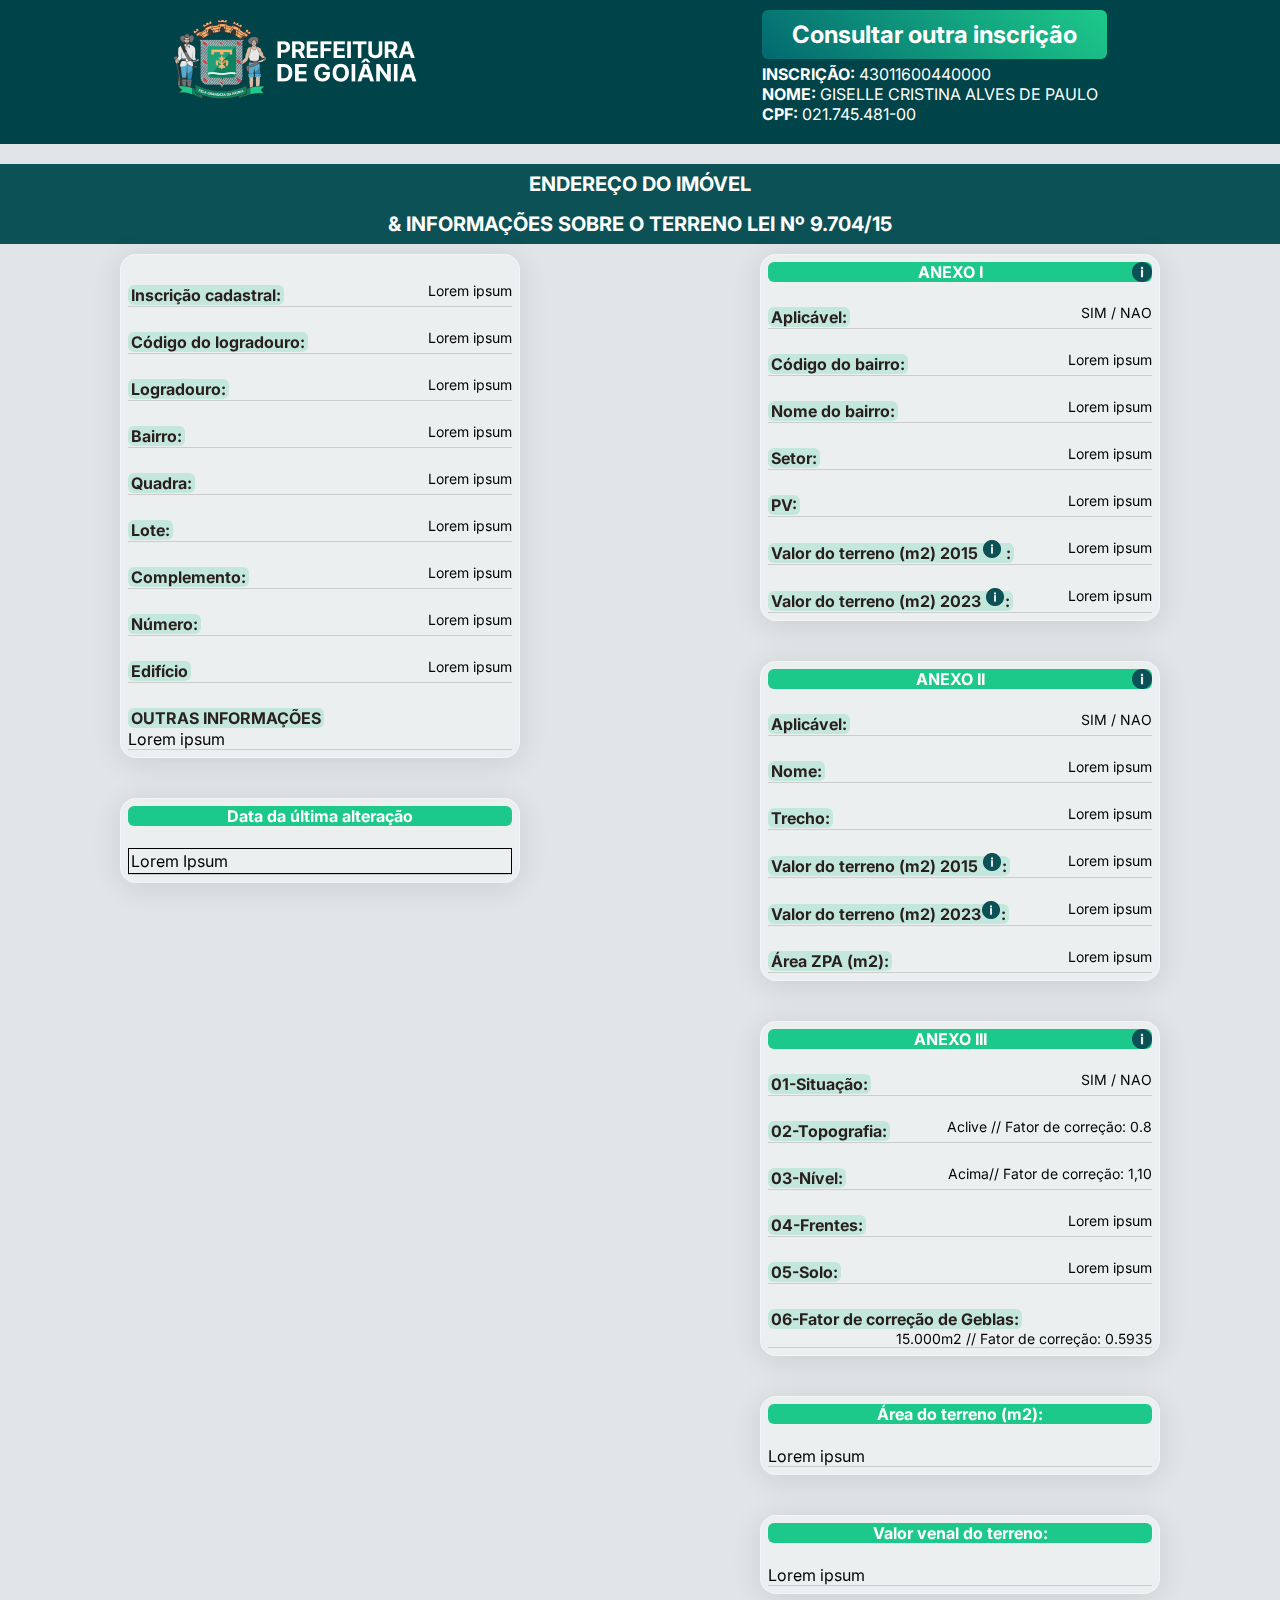
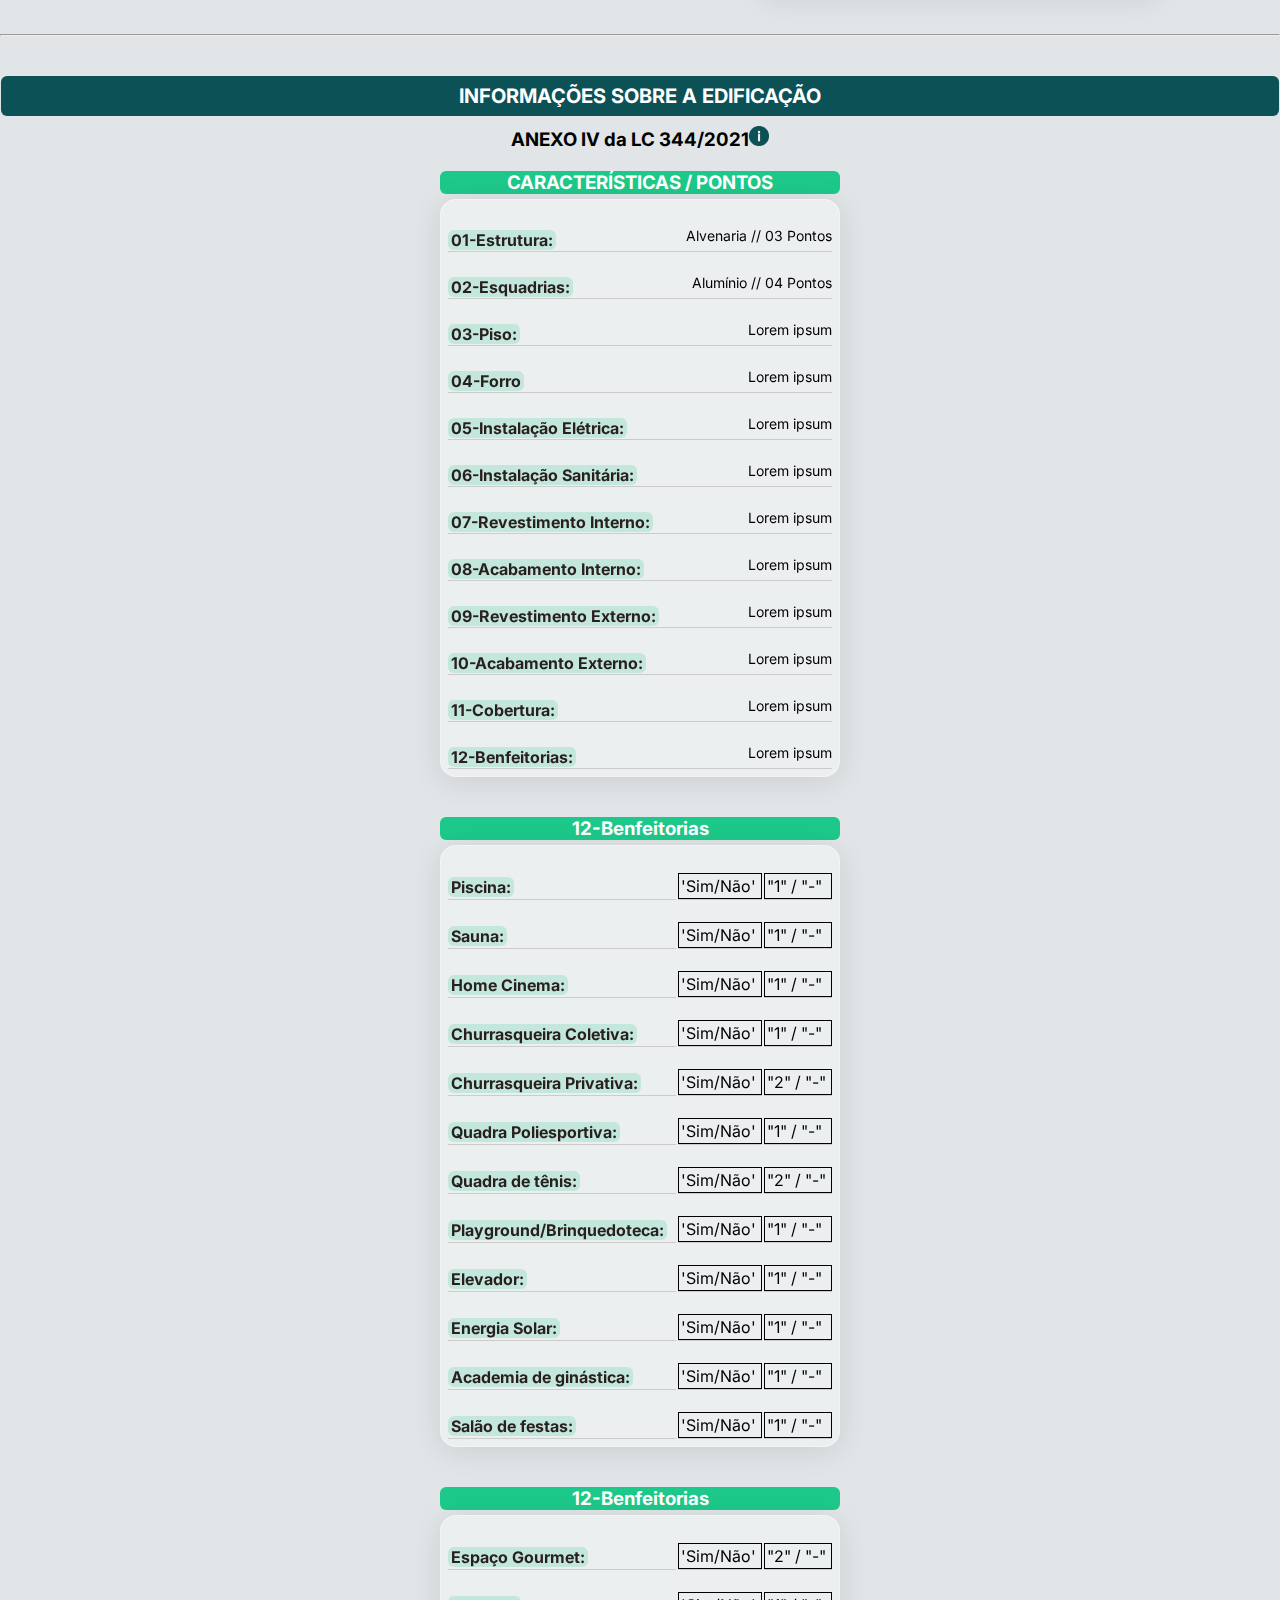
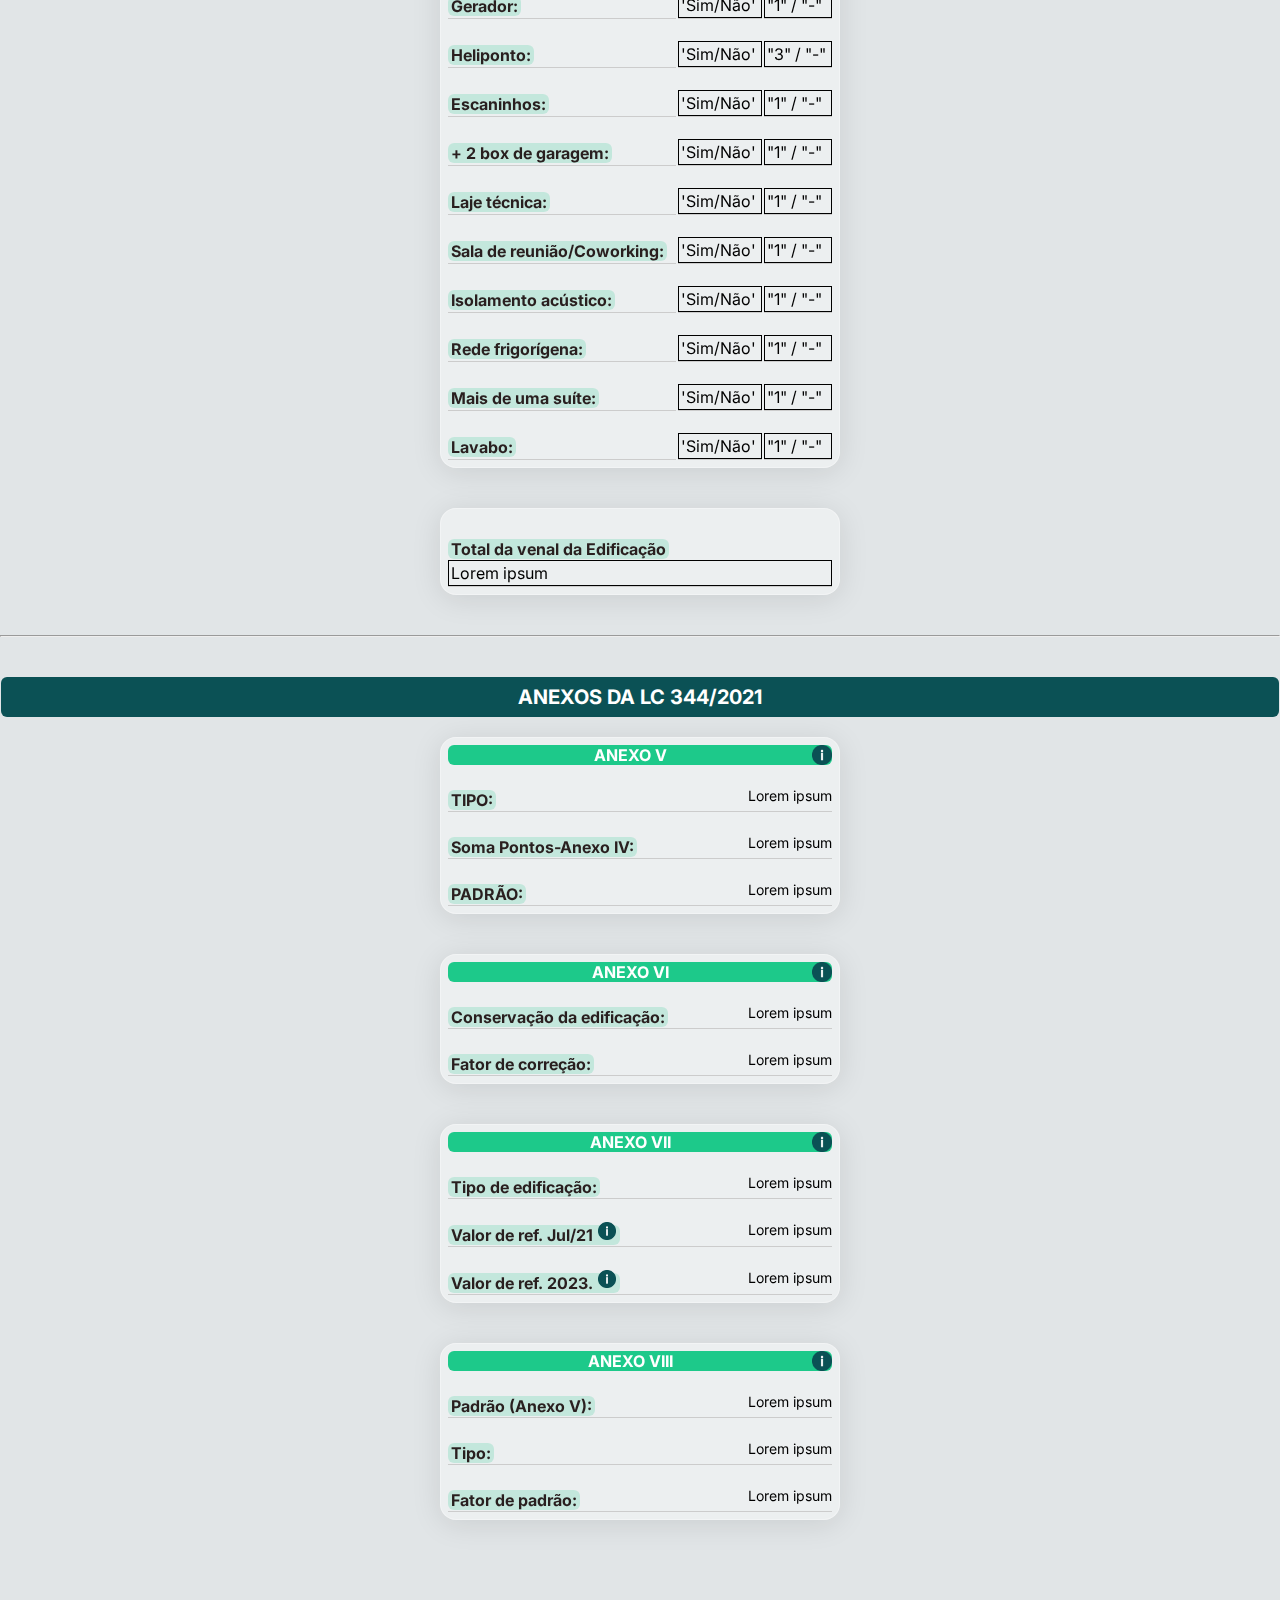
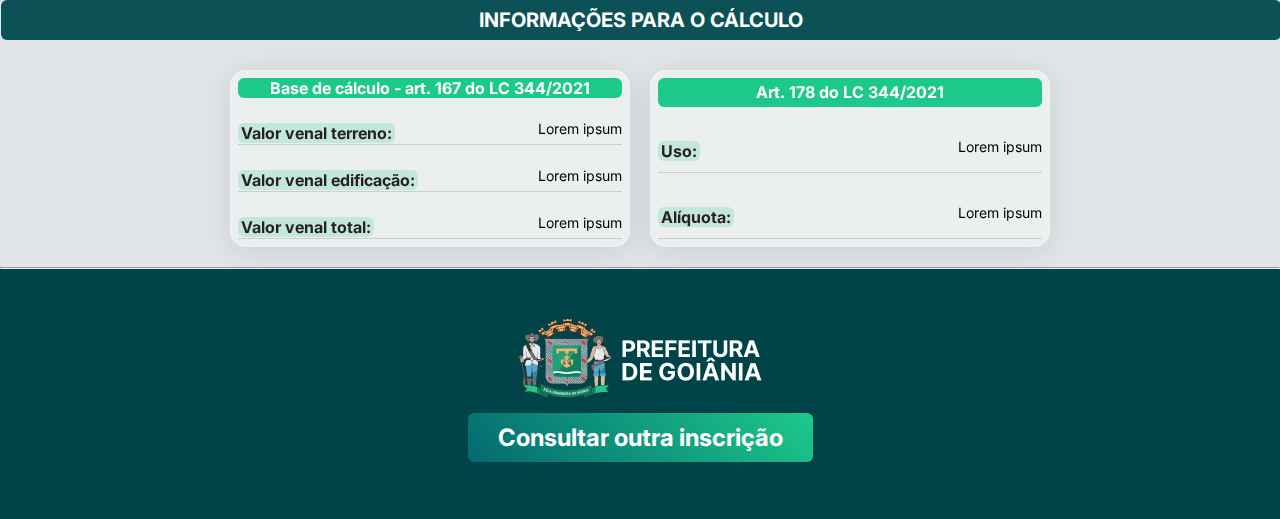
<file: index.html>
<!DOCTYPE html>
<html lang="pt-br">

<head>
    <meta charset="UTF-8">
    <meta http-equiv="X-UA-Compatible" content="IE=edge">
    <meta name="viewport" content="width=device-width, initial-scale=1.0">
    <link href="css/style.css" rel="stylesheet">
    <link rel="preconnect" href="https://fonts.googleapis.com">
    <link rel="preconnect" href="https://fonts.gstatic.com" crossorigin>
    <link href="https://fonts.googleapis.com/css2?family=Inter:wght@100;300&display=swap" rel="stylesheet">
    <link rel="icon" href="./images/icon.png" type="image/png">
    <title>CAD IPTU</title>
</head>

<body>
    <header class="center cabecalho2">
        <div>
            <img src="./images/logo.png">
        </div>
        <div class="cabecalho">
            <a href="inicio.html" class="botao">Consultar outra inscrição</a><br>
            <div class="info-cabecalho">
                <b>INSCRIÇÃO: </b><span>43011600440000</span><br>
                <b>NOME: </b><span>GISELLE CRISTINA ALVES DE PAULO</span><br>
                <b>CPF: </b><span>021.745.481-00</span>
            </div>
        </div>
    </header>



    <section class="center"><!--ENDEREÇO DO IMÓVEL / INFORMAÇÕES DO TERRENO-->

        <div class="titulos">
            <h1 class=" end-imovel"> ENDEREÇO DO IMÓVEL</h1>
            <h1 class="end-imovel">& INFORMAÇÕES SOBRE O TERRENO LEI Nº 9.704/15</h1>
        </div>

        <div><!--ENDEREÇO DO IMÓVEL-->

            <table class="table">
                <tr>
                    <td>
                        <b>Inscrição cadastral:</b><span> Lorem ipsum</span>
                    </td>
                </tr>
                <tr>
                    <td>
                        <b>Código do logradouro:</b><span> Lorem ipsum</span>
                    </td>
                </tr>
                <tr>
                    <td>
                        <b>Logradouro:</b><span> Lorem ipsum</span>
                    </td>
                </tr>
                <tr>
                    <td>
                        <b>Bairro:</b><span> Lorem ipsum</span>
                    </td>
                </tr>
                <tr>
                    <td>
                        <b>Quadra:</b><span> Lorem ipsum</span>
                    </td>
                </tr>
                <tr>
                    <td>
                        <b>Lote:</b><span> Lorem ipsum</span>
                    </td>
                </tr>
                <tr>
                    <td>
                        <b>Complemento:</b><span> Lorem ipsum</span>
                    </td>
                </tr>
                <tr>
                    <td>
                        <b>Número:</b><span> Lorem ipsum</span>
                    </td>
                </tr>
                <tr>
                    <td>
                        <b>Edifício </b><span> Lorem ipsum</span>
                    </td>
                </tr>

                <tr>
                    <td>
                        <b>OUTRAS INFORMAÇÕES</b>
                        <P>Lorem ipsum</P>
                    </td>
                </tr>
            </table>

            <div class="anexos"><!--INFO ANEXO 1 DA LEI N 9.407/15-->
                <table class="table">
                    <th>Data da última alteração <!--<a class="botao-info8" name="oito">i</a>--></th>


                    <!--<div class="info info-8">
                        <h3>TESTE</h3>
                    </div>-->

                    <tr>
                        <td>
                            <p> Lorem Ipsum</p>
                        </td>
                    </tr>


                </table>
            </div>
        </div>


        <div><!--INFORMAÇÕES DO TERRENO-->

            <div class="anexos-terreno width-tabela"><!--ANEXO 1 DA LEI N 9.407/15-->

                <table class="table">

                    <th>ANEXO I<img name="um" src="./images/ii.png"></th>

                    <div class="info info-1"><!--INFO ANEXO 1 DA LEI N 9.407/15-->
                        <iframe src="./iframe/ANEXO_I.html"></iframe>
                    </div>

                    <tr>
                        <td>
                            <b>Aplicável:</b><span> SIM / NAO</span>
                        </td>
                    </tr>
                    <tr>
                        <td>
                            <b>Código do bairro:</b><span> Lorem ipsum</span>
                        </td>
                    </tr>
                    <tr>
                        <td>
                            <b>Nome do bairro:</b><span> Lorem ipsum</span>
                        </td>
                    </tr>
                    <tr>
                        <td>
                            <b>Setor:</b><span> Lorem ipsum</span>
                        </td>
                    </tr>
                    <tr>
                        <td>
                            <b>PV:</b><span> Lorem ipsum</span>
                        </td>
                    </tr>
                    <tr>
                        <td>
                            <b>Valor do terreno (m2) 2015 <img name="dez" src="./images/ii.png"
                                    style="float: none; padding: 1px;">
                                </th>:</b><span> Lorem
                                ipsum</span>
                        </td>
                    </tr>
                    <tr>
                        <td>
                            <b>Valor do terreno (m2) 2023 <img name="onze" src="./images/ii.png"
                                    style="float: none; padding: 1px;">:</b><span> Lorem
                                ipsum</span>
                        </td>
                    </tr>

                </table>

                <div class="infoLei info10">
                    <p>Lei n. 9.704/15</p>
                </div>

                <div class="infoLei info11">
                    <p>Lei n. 9.704/15 + Inflação do período</p>
                </div>

            </div>



            <div class="anexos-terreno width-tabela"><!--ANEXO 2 DA LEI N 9.407/15-->
                <table class="table" id="info-terreno">
                    <th>ANEXO II<img name="dois" src="./images/ii.png"></th>

                    <div class="info info-2"><!--INFO ANEXO 1 DA LEI N 9.407/15-->
                        <iframe src="./iframe/ANEXO_II.html"></iframe>
                    </div>


                    <tr>
                        <td>
                            <b>Aplicável:</b><span> SIM / NAO</span>
                        </td>
                    </tr>
                    <tr>
                        <td>
                            <b>Nome:</b><span> Lorem ipsum</span>
                        </td>
                    </tr>
                    <tr>
                        <td>
                            <b>Trecho:</b><span> Lorem ipsum</span>
                        </td>
                    </tr>
                    <tr>
                        <td>
                            <b>Valor do terreno (m2) 2015 <img name="doze" src="./images/ii.png"
                                    style="float: none; padding: 1px;">:</b><span> Lorem
                                ipsum</span>
                        </td>
                    </tr>
                    <tr>
                        <td>
                            <b>Valor do terreno (m2) 2023<img name="treze" src="./images/ii.png"
                                    style="float: none; padding: 1px;">:</b><span> Lorem
                                ipsum</span>
                        </td>
                    </tr>
                    <tr>
                        <td>
                            <b>Área ZPA (m2):</b><span> Lorem ipsum</span>
                        </td>
                    </tr>

                </table>

                <div class="infoLei info12">
                    <p>Lei n. 9.704/15</p>
                </div>

                <div class="infoLei info13">
                    <p>Lei n. 9.704/15 + Inflação do período</p>
                </div>
            </div>

            <div class="anexos-terreno width-tabela"><!--ANEXO 3 DA LEI N 9.407/15-->
                <table class="table" id="info-terreno">

                    <th>ANEXO III<img name="tres" src="./images/ii.png"></th>

                    <div class="info info-3"><!--INFO ANEXO 1 DA LEI N 9.407/15-->
                        <iframe src="./iframe/ANEXO_III.html"></iframe>
                    </div>


                    <tr>
                        <td>
                            <b>01-Situação:</b><span> SIM / NAO</span>
                        </td>
                    </tr>
                    <tr>
                        <td>
                            <b>02-Topografia:</b><span> / Fator de correção: 0.8</span><span>Aclive /</span>
                        </td>
                    </tr>
                    <tr>
                        <td>
                            <b>03-Nível:</b><span>/ Fator de correção: 1,10</span><span> Acima/</span>
                        </td>
                    </tr>
                    <tr>
                        <td>
                            <b>04-Frentes: </b><span> Lorem ipsum</span>
                        </td>
                    </tr>
                    <tr>
                        <td>
                            <b>05-Solo:</b><span> Lorem ipsum</span>
                        </td>
                    </tr>
                    <tr>
                        <td>
                            <b>06-Fator de correção de Geblas:</b><span>/ Fator de correção: 0.5935</span><span>
                                15.000m2 /</span>
                        </td>
                    </tr>

                </table>

                <table class="table">
                    <th> Área do terreno (m2):</th>
                    <tr>
                        <td>
                            <P> Lorem ipsum</P>
                        </td>
                    </tr>

                </table>

                <table class="table">
                    <th>Valor venal do terreno:</th>
                    <tr>
                        <td>
                            <P> Lorem ipsum</P>
                        </td>
                    </tr>

                </table>
            </div>


        </div>

    </section>
    <hr>


    <section class="center info-ed"><!--INFORMAÇÕES SOBRE A EDIFICAÇÃO-->
        <h1 class="titulo-tabela titulo">INFORMAÇÕES SOBRE A EDIFICAÇÃO</h1>
        <div class="edificacao"><!--INFORMAÇÕES SOBRE A EDIFICAÇÃO-->


            <h3>ANEXO IV da LC 344/2021<img name="nove" class="botaoInfo" src="./images/ii.png"></h3>



            <div class="anexos"><!--CARACTERÍSTICAS / PONTOS-->
                <table class="table" id="info-terreno">
                    <h2>CARACTERÍSTICAS / PONTOS</h2>
                    <tr>
                        <td>
                            <b>01-Estrutura:</b><span>/ 03 Pontos</span><span>Alvenaria / </span>
                        </td>
                    </tr>
                    <tr>
                        <td>
                            <b>02-Esquadrias:</b><span>/ 04 Pontos</span><span>Alumínio / </span>
                        </td>
                    </tr>
                    <tr>
                        <td>
                            <b>03-Piso:</b><span> Lorem ipsum</span>
                        </td>
                    </tr>
                    <tr>
                        <td>
                            <b>04-Forro</b><span> Lorem ipsum</span>
                        </td>
                    </tr>
                    <tr>
                        <td>
                            <b>05-Instalação Elétrica:</b><span> Lorem ipsum</span>
                        </td>
                    </tr>
                    <tr>
                        <td>
                            <b>06-Instalação Sanitária:</b><span> Lorem ipsum</span>
                        </td>
                    </tr>
                    <tr>
                        <td>
                            <b>07-Revestimento Interno:</b><span> Lorem ipsum</span>
                        </td>
                    </tr>
                    <tr>
                        <td>
                            <b>08-Acabamento Interno:</b><span> Lorem ipsum</span>
                        </td>
                    </tr>
                    <tr>
                        <td>
                            <b>09-Revestimento Externo:</b><span> Lorem ipsum</span>
                        </td>
                    </tr>
                    <tr>
                        <td>
                            <b>10-Acabamento Externo:</b><span> Lorem ipsum</span>
                        </td>
                    </tr>
                    <tr>
                        <td>
                            <b>11-Cobertura:</b><span> Lorem ipsum</span>
                        </td>
                    </tr>
                    <tr>
                        <td>
                            <b>12-Benfeitorias:</b><span> Lorem ipsum</span>
                        </td>
                    </tr>

                </table>
            </div>


            <div class="anexos"><!--BENFEITORIAS DETALHAMENTO-->
                <h2>12-Benfeitorias</h2>
                <table class="table" id="info-terreno">
                    <!--<th>12-BENFEITORIAS (DETALHAMENTO)</th>-->
                    <tr>
                        <td>
                            <b>Piscina:</b>
                        </td>
                        <td>
                            <p>'Sim/Não'</p>
                        </td>
                        <td>
                            <p>"1" / "-"</p>
                        </td>
                    </tr>
                    <tr>
                        <td>
                            <b>Sauna:</b>
                        </td>
                        <td>
                            <p>'Sim/Não'</p>
                        </td>
                        <td>
                            <p>"1" / "-"</p>
                        </td>
                    </tr>
                    <tr>
                        <td>
                            <b>Home Cinema:</b>
                        </td>
                        <td>
                            <p>'Sim/Não'</p>
                        </td>
                        <td>
                            <p>"1" / "-"</p>
                        </td>
                    </tr>
                    <tr>
                        <td>
                            <b>Churrasqueira Coletiva:</b>
                        </td>
                        <td>
                            <p>'Sim/Não'</p>
                        </td>
                        <td>
                            <p>"1" / "-"</p>
                        </td>
                    </tr>
                    <tr>
                        <td>
                            <b>Churrasqueira Privativa:</b>
                        </td>
                        <td>
                            <p>'Sim/Não'</p>
                        </td>
                        <td>
                            <p>"2" / "-"</p>
                        </td>
                    </tr>
                    <tr>
                        <td>
                            <b>Quadra Poliesportiva:</b>
                        </td>
                        <td>
                            <p>'Sim/Não'</p>
                        </td>
                        <td>
                            <p>"1" / "-"</p>
                        </td>
                    </tr>
                    <tr>
                        <td>
                            <b>Quadra de tênis:</b>
                        </td>
                        <td>
                            <p>'Sim/Não'</p>
                        </td>
                        <td>
                            <p>"2" / "-"</p>
                        </td>
                    </tr>
                    <tr>
                        <td>
                            <b>Playground/Brinquedoteca:</b>
                        </td>
                        <td>
                            <p>'Sim/Não'</p>
                        </td>
                        <td>
                            <p>"1" / "-"</p>
                        </td>
                    </tr>
                    <tr>
                        <td>
                            <b>Elevador:</b>
                        </td>
                        <td>
                            <p>'Sim/Não'</p>
                        </td>
                        <td>
                            <p>"1" / "-"</p>
                        </td>
                    </tr>
                    <tr>
                        <td>
                            <b>Energia Solar:</b>
                        </td>
                        <td>
                            <p>'Sim/Não'</p>
                        </td>
                        <td>
                            <p>"1" / "-"</p>
                        </td>
                    </tr>
                    <tr>
                        <td>
                            <b>Academia de ginástica:</b>
                        </td>
                        <td>
                            <p>'Sim/Não'</p>
                        </td>
                        <td>
                            <p>"1" / "-"</p>
                        </td>
                    </tr>
                    <tr>
                        <td>
                            <b>Salão de festas:</b>
                        </td>
                        <td>
                            <p>'Sim/Não'</p>
                        </td>
                        <td>
                            <p>"1" / "-"</p>
                        </td>
                    </tr>
                </table>
            </div>

            <div class="anexos"><!--BENFEITORIAS DETALHAMENTO PARTE 2-->
                <h2>12-Benfeitorias</h2>
                <table class="table" id="info-terreno">
                    <!--<th>12-BENFEITORIAS (DETALHAMENTO)</th>-->
                    <tr>
                        <td>
                            <b>Espaço Gourmet:</b>
                        </td>
                        <td>
                            <p>'Sim/Não'</p>
                        </td>
                        <td>
                            <p>"2" / "-"</p>
                        </td>
                    </tr>
                    <tr>
                        <td>
                            <b>Gerador:</b>
                        </td>
                        <td>
                            <p>'Sim/Não'</p>
                        </td>
                        <td>
                            <p>"1" / "-"</p>
                        </td>
                    </tr>
                    <tr>
                        <td>
                            <b>Heliponto:</b>
                        </td>
                        <td>
                            <p>'Sim/Não'</p>
                        </td>
                        <td>
                            <p>"3" / "-"</p>
                        </td>
                    </tr>
                    <tr>
                        <td>
                            <b>Escaninhos:</b>
                        </td>
                        <td>
                            <p>'Sim/Não'</p>
                        </td>
                        <td>
                            <p>"1" / "-"</p>
                        </td>
                    </tr>
                    <tr>
                        <td>
                            <b>+ 2 box de garagem:</b>
                        </td>
                        <td>
                            <p>'Sim/Não'</p>
                        </td>
                        <td>
                            <p>"1" / "-"</p>
                        </td>
                    </tr>
                    <tr>
                        <td>
                            <b>Laje técnica:</b>
                        </td>
                        <td>
                            <p>'Sim/Não'</p>
                        </td>
                        <td>
                            <p>"1" / "-"</p>
                        </td>
                    </tr>
                    <tr>
                        <td>
                            <b>Sala de reunião/Coworking:</b>
                        </td>
                        <td>
                            <p>'Sim/Não'</p>
                        </td>
                        <td>
                            <p>"1" / "-"</p>
                        </td>
                    </tr>
                    <tr>
                        <td>
                            <b>Isolamento acústico:</b>
                        </td>
                        <td>
                            <p>'Sim/Não'</p>
                        </td>
                        <td>
                            <p>"1" / "-"</p>
                        </td>
                    </tr>
                    <tr>
                        <td>
                            <b>Rede frigorígena:</b>
                        </td>
                        <td>
                            <p>'Sim/Não'</p>
                        </td>
                        <td>
                            <p>"1" / "-"</p>
                        </td>
                    </tr>
                    <tr>
                        <td>
                            <b>Mais de uma suíte:</b>
                        </td>
                        <td>
                            <p>'Sim/Não'</p>
                        </td>
                        <td>
                            <p>"1" / "-"</p>
                        </td>
                    </tr>
                    <tr>
                        <td>
                            <b>Lavabo:</b>
                        </td>
                        <td>
                            <p>'Sim/Não'</p>
                        </td>
                        <td>
                            <p>"1" / "-"</p>
                        </td>
                    </tr>
                </table>

                <table class="table">
                    <tr>
                        <td>
                            <b>Total da venal da Edificação</b>
                            <P>Lorem ipsum</P>
                        </td>
                    </tr>
                </table>
            </div>

            <div class="info-9"><!--INFO ANEXO 1 DA LEI N 9.407/15-->
                <iframe src="./iframe/ANEXO_IV.html"></iframe>
            </div>

        </div>

    </section>
    <hr>


    <section class="classAnexos"><!--ANEXOS-->
        <h1 class=titulo-tabela>ANEXOS DA LC 344/2021</h1>
        <div class="mobile-anexos">
            <div>


                <div class="anexos"><!--ANEXO V-->
                    <table class="table">
                        <th>ANEXO V<img name="quatro" src="./images/ii.png"></th>

                        <!--INFO ANEXO 1 DA LEI N 9.407/15-->
                        <iframe class="outrasInfo info-4" src="./iframe/ANEXO_V.html"></iframe>



                        <tr>
                            <td>
                                <b>TIPO:</b><span> Lorem ipsum</span>
                            </td>
                        </tr>
                        <tr>
                            <td>
                                <b>Soma Pontos-Anexo IV:</b><span> Lorem ipsum</span>
                            </td>
                        </tr>
                        <tr>
                            <td>
                                <b>PADRÃO:</b><span> Lorem ipsum</span>
                            </td>
                        </tr>

                    </table>
                </div>


                <div class="anexos"><!--ANEXO VI-->
                    <table class="table">
                        <th>ANEXO VI<img name="cinco" src="./images/ii.png"></th>

                        <iframe class="outrasInfo info-5" src="./iframe/ANEXO_VI.html"></iframe>


                        <tr>
                            <td>
                                <b>Conservação da edificação:</b><span> Lorem ipsum</span>
                            </td>
                        </tr>
                        <tr>
                            <td>
                                <b>Fator de correção:</b><span> Lorem ipsum</span>
                            </td>
                        </tr>
                    </table>
                </div>

                <div class="anexos"><!--ANEXO VII-->
                    <table class="table">
                        <th>ANEXO VII<img name="seis" src="./images/ii.png"></th>

                        <iframe class="outrasInfo info-6" src="./iframe/ANEXO_VII.html"></iframe>

                        <tr>
                            <td>
                                <b>Tipo de edificação:</b><span> Lorem ipsum</span>
                            </td>
                        </tr>
                        <tr>
                            <td>
                                <b>Valor de ref. Jul/21 <img name="quatorze" src="./images/ii.png"
                                        style="float: none; padding: 1px;"> </b><span> Lorem
                                    ipsum</span>
                            </td>
                        </tr>
                        <tr>
                            <td>
                                <b>Valor de ref. 2023. <img name="quinze" src="./images/ii.png"
                                        style="float: none; padding: 1px;"></b><span> Lorem
                                    ipsum</span>
                            </td>
                        </tr>

                    </table>

                    <div class="infoLei info14">
                        <p>LC 344/21</p>
                    </div>

                    <div class="infoLei info15">
                        <p>Lei n. 9.704/15 + Inflação do período</p>
                    </div>
                </div>

                <div class="anexos"><!--ANEXO VIII-->
                    <table class="table">
                        <th>ANEXO VIII<img name="sete" src="./images/ii.png"></th>

                        <iframe class="outrasInfo info-7" src="./iframe/ANEXO_VIII.html"></iframe>

                        <tr>
                            <td>
                                <b>Padrão (Anexo V):</b><span> Lorem ipsum</span>
                            </td>
                        </tr>
                        <tr>
                            <td>
                                <b>Tipo:</b><span> Lorem ipsum</span>
                            </td>
                        </tr>
                        <tr>
                            <td>
                                <b>Fator de padrão:</b><span> Lorem ipsum</span>
                            </td>
                        </tr>

                    </table>
                </div>

            </div>
        </div>
    </section>



    <h1 class=titulo-tabela>INFORMAÇÕES PARA O CÁLCULO</h1><!--INFORMAÇÕES SOBRE O CÁLCULO-->
    <section class="info-calculo">


        <table class="table">
            <th>Base de cálculo - art. 167 do LC 344/2021</th>
            <tr>
                <td>
                    <b>Valor venal terreno:</b><span> Lorem ipsum</span>
                </td>
            </tr>
            <tr>
                <td>
                    <b>Valor venal edificação:</b><span> Lorem ipsum</span>
                </td>
            </tr>
            <tr>
                <td>
                    <b>Valor venal total:</b><span> Lorem ipsum</span>
                </td>
            </tr>
        </table>


        <table class="table">

            <th>Art. 178 do LC 344/2021</th>
            <tr>
                <td>
                    <b>Uso:</b><span> Lorem ipsum</span>
                </td>
            </tr>
            <tr>
                <td>
                    <b>Alíquota:</b><span> Lorem ipsum</span>
                </td>
            </tr>
        </table>
    </section>
    <hr>

    <footer>
        <div class="logoFooter">
            <img src="./images/logo.png">
            <div>
                <br><a href="inicio.html" class="botao">Consultar outra inscrição</a><br>
            </div>
        </div>

        <h3>Desenvolvido por Lucca Lopes & Enoque Mendes</h3>
    </footer>

    <script src="./js/jquery.js"></script>
    <script src="./js/functions.js"></script>

</body>

</html>
</file>
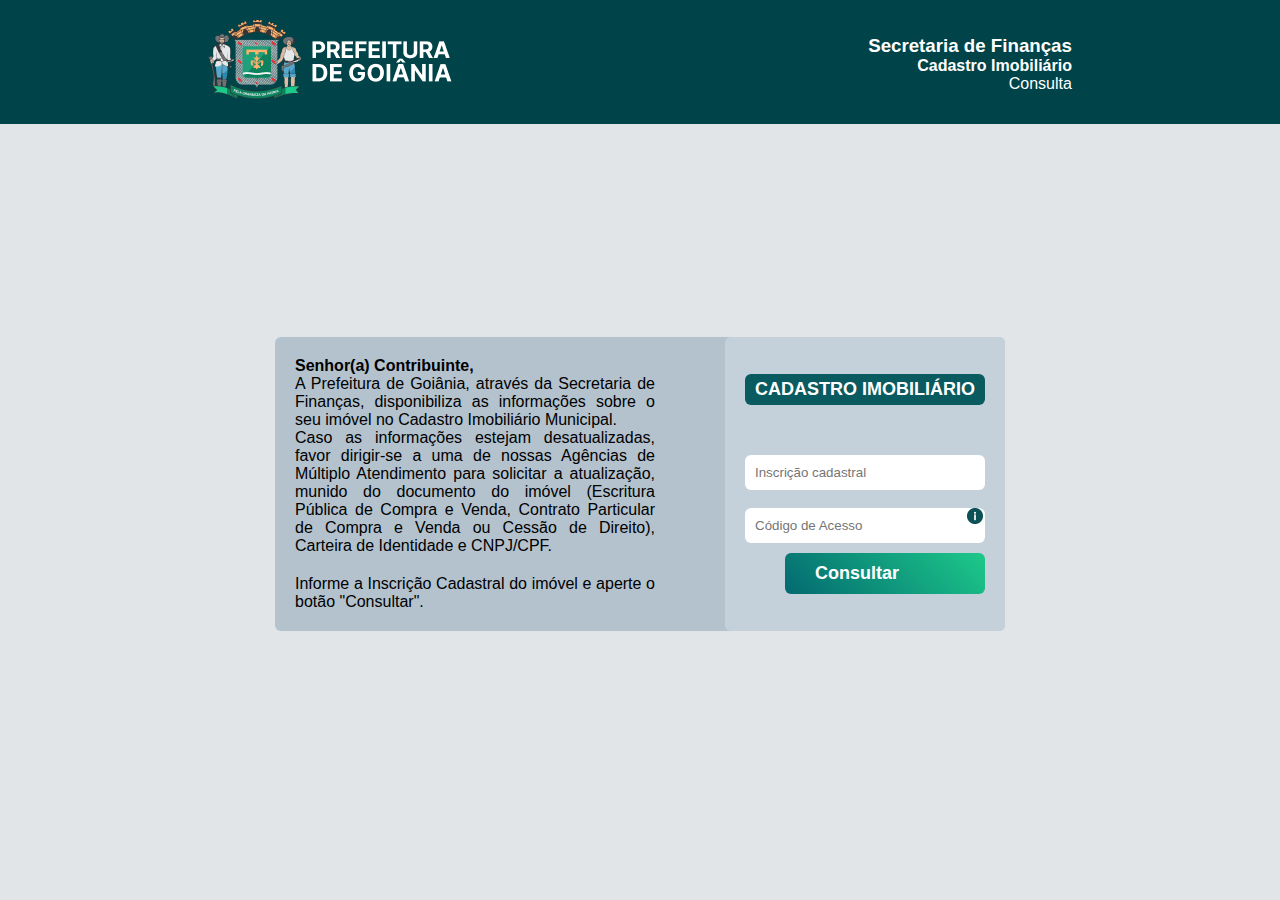
<file: inicio.html>
<!DOCTYPE html>
<html lang="en">

<head>
    <meta charset="UTF-8">
    <meta http-equiv="X-UA-Compatible" content="IE=edge">
    <meta name="viewport" content="width=device-width, initial-scale=1.0">
    <link href="css/style.css" rel="stylesheet">
    <link href="css/styleInicio.css" rel="stylesheet">
    <title>Document</title>
</head>

<body>
    <header class="center cabecalho2">
        <div>
            <img src="./images/logo.png">
        </div>
        <div class="cabecalho">
            <div class="info-cabecalho flex">
                <h3>Secretaria de Finanças</h3>
                <h4>Cadastro Imobiliário</h4>
                <p>Consulta</p>
            </div>
        </div>
    </header>


    <section class="acesso">
        <div class="menu-acesso">
            <div class="acesso-texto">
                <b>Senhor(a) Contribuinte,</b>

                <p>A Prefeitura de Goiânia, através da Secretaria de Finanças, disponibiliza as informações sobre o seu
                    imóvel no Cadastro Imobiliário Municipal. </p>
                <p>Caso as informações estejam desatualizadas, favor
                    dirigir-se a uma de nossas Agências de Múltiplo Atendimento para solicitar a atualização, munido do
                    documento do imóvel (Escritura Pública de Compra e Venda, Contrato Particular de Compra e Venda ou
                    Cessão de Direito), Carteira de Identidade e CNPJ/CPF.</p>
                <p style="margin-top: 20px;">Informe a Inscrição Cadastral do imóvel e aperte o botão "Consultar".</p>
            </div>
            <div class="acesso-entrar">
                <h2>CADASTRO IMOBILIÁRIO</h2>
                <input required type="text" placeholder="Inscrição cadastral"><br>
                <div>
                    <input name="ncode" value="" required="" type="text" placeholder="Código de Acesso">
                    <img name="dezesseis" src="./images/ii.png" class="infoAcesso">
                </div>
                <a class='botao botaoAcesso' href="index.html">Consultar</a>
                <div class="codAcesso info16">
                    <img src="./images/codAcesso.jfif">
                </div>
            </div>
        </div>
    </section>

    <script src="./js/jquery.js"></script>
    <script src="./js/functions.js"></script>
</body>

</html>
</file>
<file: css/style.css>
html,
body,
* {
    margin: 0;
    padding: 0;
    box-sizing: border-box;
}

body {
    background-color: #e1e5e7;
    font-family: 'Inter', sans-serif;
}

.center,
.classAnexos {
    display: flex;
    justify-content: space-around;
    flex-wrap: wrap;
}



.cabecalho {
    margin-top: 20px;
}

.cabecalho2 img {
    margin-top: 20px;
}

.cabecalho2 {
    background-color: #004348;
    color: white;
    padding-bottom: 20px;
}




.botao {
    font-size: 24px;
    text-decoration: none;
    background-image: linear-gradient(-135deg, #1dc98a, #036970);
    font-weight: bold;
    padding: 10px 30px;
    border-radius: 6px;
    color: white;
    transition: 0.5s;

}

.botao:hover {
    scale: 1.1;
}

.info-cabecalho {
    margin-top: 15px;
}



.table {
    border-radius: 6px;
    margin: 10px auto;
    background: rgba(255, 255, 255, 0.38);
    border-radius: 16px;
    box-shadow: 0 4px 30px rgba(0, 0, 0, 0.1);
    backdrop-filter: blur(9.7px);
    -webkit-backdrop-filter: blur(9.7px);
    border: 1px solid rgba(255, 255, 255, 0.31);
    padding: 5px;
    width: 350px;
}



.table th>a {
    color: white;
    text-decoration: none;
    background-color: #0b5155;
    padding: 1px 5px;
    font-size: 16px;
    border-radius: 20px;
    float: right;
    margin-right: 5px;
    cursor: pointer;
}

.table img {
    width: 20px;
    float: right;
    cursor: pointer;
}

.botaoInfo {
    width: 20px;
    cursor: pointer;
}


.info:first-child {
    width: 800px;
}

.info {
    display: none;
    position: absolute;
    z-index: 1;
    padding: 10px;
    margin-top: 20px;
    background-color: white;
    height: 600px;
    border-radius: 6px;
}

.outrasInfo {
    display: none;
    position: absolute;
    z-index: 1;
    padding: 10px;
    margin-top: 20px;
    background-color: white;
    border-radius: 6px;
    width: 500px;
    height: 250px;
}

.info iframe {
    width: 100%;
    height: 100%;
}

.infoLei {
    padding: 10px;
    background-color: white;
    border-radius: 6px;
    position: absolute;
    display: flex;
    align-items: center;
    justify-content: center;
    border: 2px solid black;
    z-index: 1;
}

.infoLei p {
    font-size: 14px;
    font-weight: bold;
    border: none !important;
}

.info-1 {
    margin-left: 350px;
}

.info-2 {
    /*margin-top: 330px;*/
    margin-left: -800px;
}

.info-3 {
    margin-left: -800px !important;
}

.info-4 {
    margin-left: 355px;
}

.info-5 {
    margin-left: 350px;
}

.info-6 {
    margin-left: -500px;
    height: 350px;
}

.info-7 {
    margin-left: -500px;

}

.info-9 {
    display: none;
    z-index: 1;
    margin: 20px auto;
    background-color: white;
    overflow: hidden;
    transition: 1s;
    border-radius: 6px;
    width: 384px;
}

.info-9 iframe {
    height: 100vh;
    width: 100%;
}

.info10 {
    display: none;
    margin-top: -60px;
}

.info11 {
    display: none;
    margin-top: -15px;
}

.info12 {
    display: none;
    margin-top: -110px;
}

.info13 {
    display: none;

    margin-top: -60px;
}

.info14 {
    display: none;
    margin-top: -60px;
}

.info15 {
    display: none;
    margin-top: -20px;
}




.info img {
    border-radius: 6px;

}

.botao-info9 {
    color: white;
    text-decoration: none;
    background-color: #0b5155;
    padding: 1px 5px;
    font-size: 16px;
    border-radius: 20px;
    margin-left: 10px;
    cursor: pointer;
}

.table span {
    float: right;
}



.titulos {
    width: 100%;
    display: inline-flex;
}

.end-imovel {
    margin: 10px 0px;
    background-color: #0b5155;
    color: #ffff;
    cursor: pointer;
    text-align: center;
    transition: 1s;
    padding: 8px 0px;
    margin-top: 40PX;
    font-size: 20px;
}

.end-imovel:first-child {
    width: 30%
}

.end-imovel:last-child {
    width: 70%;
}

.titulo-tabela {
    margin: 10px 1px;
    font-size: 20px;
    background-color: #0b5155;
    color: #ffff;
    border-radius: 6px;
    cursor: pointer;
    text-align: center;
    transition: 1s;
    padding: 8px 20px;
    margin-top: 40PX;
    width: 100%;

}


.titulo-tabela img {
    padding-top: 15px;
    width: 30px;
}



.table td {
    padding-top: 20px;
    font-size: 20px;
    border-bottom: 1px solid #ccc;
}



.table td>b {
    background-color: rgb(29, 201, 138, 0.2);
    color: #291F1F;
    border-radius: 6px;
    padding: 0 3px;
    font-size: 16px;
}

.table td>span {
    font-size: 14px;
}

.table td>p {
    font-size: 16px;
}


.anexos {
    float: left;
    margin: 0 10px;

}

.anexos-terreno {
    float: left;
    margin: 0 10px;

}

.anexos h2 {
    background-color: #1dc98a;
    border-radius: 6px;
    font-size: 1.17em;
    text-align: center;
    margin-bottom: -5px;
    color: white;
}

.table th {
    background-color: #1dc98a;
    color: white;
    font-size: 16px;
    border-radius: 6px;
}

.titulo-ed {
    width: 100%;
}

.edificacao h3 {
    text-align: center;
    margin-bottom: 20px;
}



.info-ed .anexos {
    margin: 0 25px;
}

.anexos p {
    border: 1px solid black;
    padding: 2px;
    margin: 0;
}

.info-calculo {
    display: flex;
    justify-content: center;
}

.info-calculo .table {
    margin: 20px 10px;
}

footer {
    background-color: #004348;
    display: flex;
    flex-direction: column;
    align-items: center;
    height: 250px;

}

footer h1 {
    color: whitesmoke;
    margin-bottom: -40px;
    margin-top: 50px;
    background-color: #036970;
    width: 100%;
    text-align: center;
    padding: 5px;
    font-size: 26px;
}

.logoFooter {
    text-align: center
}

footer img {
    margin-top: 50px;
}

footer h3 {
    position: absolute;
    left: 0;
    margin-top: 200px;
    color: rgba(255, 255, 255, 0.01);
}





@media screen and (max-width: 1380px) {
    .anexos {
        float: none;
    }
}

@media screen and (max-width: 1600px) {
    .anexos-terreno {
        float: none;
    }

    .table {
        margin-bottom: 40px;
        width: 400px;
    }

    .info {
        margin-left: 30px;
        height: 350px;
    }

    .width-tabela {
        width: auto;
    }

    .titulos {
        width: 100%;
        display: block;
    }

    .end-imovel {
        margin: 0;
    }

    .end-imovel:first-child {
        margin-top: 20px;
        width: 100%
    }

    .end-imovel:last-child {
        width: 100%;
    }

    .info-3 {
        margin-left: 0 !important;
    }

}

@media screen and (max-width: 900px) {
    .mobile-anexos {
        display: inline-block;
        justify-content: center;
    }

    .info {
        position: absolute;
        left: 0;
        width: 450px !important;
    }

    .info9 {
        margin-left: 0px !important;
    }

    .info-calculo {
        flex-direction: column;
        align-items: center;
    }

    .info-4 {
        margin-left: -20px;
        margin-top: 180px;
        width: 450px;
    }

    .info-5 {
        margin-left: -20px;
        margin-top: 140px;
        width: 450px;
    }

    .info-6 {
        margin-left: -20px;
        margin-top: 180px;
        width: 450px;
    }

    .info-7 {
        margin-left: -20px;
        margin-top: 180px;
        width: 450px;
    }
}
</file>
<file: css/styleInicio.css>
.acesso {
    width: 100%;
    height: 80vh;
    display: flex;
    flex-direction: column;
    align-items: center;
    justify-content: center;

}

.menu-acesso {
    background-color: #b3c2cd;
    display: flex;
    border-radius: 6px;
    position: relative;
}

.acesso-texto {
    width: 400px;
    margin-right: 50px;
    text-align: justify;
    padding: 20px;

}



.acesso .botao {
    width: 200px;
}

.acesso input {
    width: 240px;
    border-radius: 6px;
    border: none;
    padding: 10px;
}

.flex {
    text-align: right;
}

.acesso-entrar {
    display: flex;
    flex-direction: column;
    background-color: #c5d1da;
    align-items: end;
    justify-content: center;
    padding: 20px;
    border-radius: 6px;
}

.acesso-entrar h2 {
    margin-bottom: 50px;
    font-size: 18px;
    background-color: #095b60;
    color: white;
    padding: 5px 10px;
    border-radius: 6px;
}

.botaoAcesso {
    margin-top: 10px;
    font-size: 18px;
}

.acesso-entrar img {
    width: 16px;
    position: absolute;
    right: 22px;
    cursor: pointer;
}

.codAcesso img {
    width: 600px;
}

.info16 {
    display: none;
}

@media screen and (max-width: 900px) {

    .acesso {
        height: auto;
    }

    .menu-acesso {
        display: block;
        width: 100%;

    }

    .acesso-entrar {
        display: block;
        width: 100%;
    }

    .acesso-texto {
        text-align: left;
        padding-right: 60px;
        font-size: 14px;
    }

    .acesso-entrar input {
        width: 100%;
        margin-bottom: 20px;
    }

    .codAcesso img {
        width: 400px;
        right: 0;
    }
}
</file>
